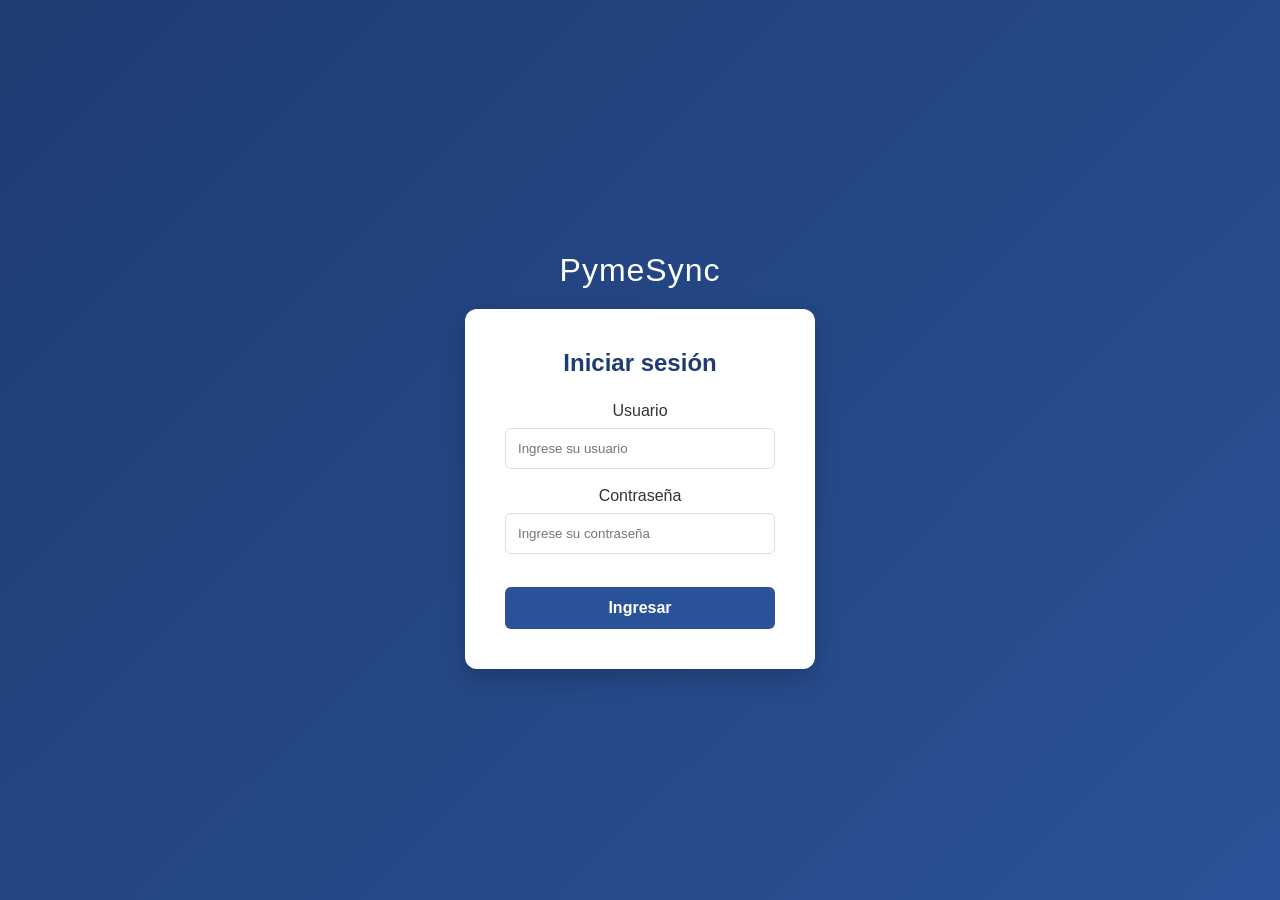
<file: index.html>
<!DOCTYPE html>
<html lang="es">
<head>
  <meta charset="UTF-8">
  <title>PymeSync</title>
  <link rel="stylesheet" href="style.css">
</head>
<body>

  <h1>PymeSync</h1>

  <div class="login-container">
  <h2>Iniciar sesión</h2>

  <form id="loginForm">
    <label>Usuario</label><br>
    <input type="text" name="usuario" placeholder="Ingrese su usuario" required><br><br>

    <label>Contraseña</label><br>
    <input type="password" name="password" placeholder="Ingrese su contraseña" required><br><br>

    <button type="submit">Ingresar</button>
  </form>
</div>

<script src="script.js"></script>

</body>
</html>
</file>
<file: style.css>
:root {
  --bg-body: #f4f7f6;
  --bg-card: #ffffff;
  --bg-sidebar: #1e3c72;
  --text-main: #333333;
  --text-sidebar: #ffffff;
  --border-color: #eeeeee;
  --header-color: #1e3c72;
  --input-bg: #ffffff;
  --gradient-login: linear-gradient(135deg, #1e3c72 0%, #2a5298 100%);
}

body.dark-mode {
  --bg-body: #121212;      
  --bg-card: #1e1e1e;      
  --bg-sidebar: #000000;   
  --text-main: #e0e0e0;    
  --text-sidebar: #4da3ff; 
  --border-color: #333333; 
  --header-color: #bb86fc; 
  --input-bg: #2a2a2a;
  --gradient-login: linear-gradient(135deg, #000000 0%, #1a1a1a 100%);
}

body {
  margin: 0;
  font-family: 'Segoe UI', Tahoma, Geneva, Verdana, sans-serif;
  background: var(--bg-body); 
  color: var(--text-main);
  transition: all 0.3s ease;
  min-height: 100vh;
}

body:not(.dashboard-body) {
  background: var(--gradient-login);
  display: flex;
  flex-direction: column;
  justify-content: center;
  align-items: center;
}

.dashboard-layout {
  display: grid;
  grid-template-columns: 260px 1fr;
  height: 100vh;
  width: 100vw;
  background-color: var(--bg-body);
}

.sidebar {
  background-color: var(--bg-sidebar);
  color: var(--text-sidebar);
  display: flex;
  flex-direction: column;
  padding: 20px;
}

.content {
  background-color: var(--bg-body);
  padding: 40px;
  overflow-y: auto;
}

.card, .table-container, .chat-container {
  background-color: var(--bg-card) !important; /* Forzamos el uso de la variable */
  color: var(--text-main);
  border: 1px solid var(--border-color);
  border-radius: 12px;
  box-shadow: 0 4px 15px rgba(0,0,0,0.05);
}

h1, h2, h3 {
  color: var(--header-color);
}

table {
  width: 100%;
  border-collapse: collapse;
  color: var(--text-main);
}

th {
  background-color: var(--bg-body);
  color: var(--header-color);
  border-bottom: 2px solid var(--border-color);
}

td {
  border-bottom: 1px solid var(--border-color);
}

.chat-box {
  background-color: var(--bg-body); /* El fondo del chat ahora cambia */
  color: var(--text-main);
}

input, select {
  background-color: var(--input-bg);
  color: var(--text-main);
  border: 1px solid var(--border-color);
}

.login-container {
  background: var(--bg-card);
  color: var(--text-main);
  padding: 40px;
  border-radius: 12px;
  width: 100%;
  max-width: 350px;
  box-shadow: 0 10px 25px rgba(0, 0, 0, 0.2);
  text-align: center;
}

body {
 margin: 0;
 font-family: 'Segoe UI', Tahoma, Geneva, Verdana, sans-serif;
 background: linear-gradient(135deg, #1e3c72 0%, #2a5298 100%);
 height: 100vh;
 display: flex;
 flex-direction: column;
 justify-content: center;
 align-items: center;
 color: #333;
}

.login-container {
 background: #ffffff;
 padding: 40px;
 border-radius: 12px;
 width: 100%;
 max-width: 350px;
 box-shadow: 0 10px 25px rgba(0, 0, 0, 0.2);
 text-align: center;
 box-sizing: border-box;
}

h1 {
 margin-bottom: 20px;
 color: white;
 font-weight: 300;
 letter-spacing: 1px;
}

h2 {
 margin: 0 0 25px 0;
 font-size: 1.5rem;
}

input {
 width: 100%;
 padding: 12px;
 margin-top: 8px;
 border: 1px solid #ddd;
 border-radius: 6px;
 box-sizing: border-box;
 transition: border-color 0.3s ease;
}

input:focus {
 outline: none;
 border-color: #2a5298;
}

button {
 width: 100%;
 padding: 12px;
 background-color: #2a5298;
 color: white;
 border: none;
 border-radius: 6px;
 cursor: pointer;
 margin-top: 15px;
 font-size: 1rem;
 font-weight: 600;
 transition: background-color 0.3s ease, transform 0.1s ease;
}

button:hover {
 background-color: #1e3c72;
}

button:active {
 transform: scale(0.98);
}

.dashboard {
 display: grid;
 grid-template-columns: repeat(auto-fit, minmax(180px, 1fr));
 gap: 25px;
 width: 100%;
 max-width: 900px;
 margin: 40px auto;
 padding: 0 20px;
 box-sizing: border-box;
}

.card {
 background: #ffffff;
 padding: 30px 20px;
 border-radius: 15px;
 text-align: center;
 box-shadow: 0 10px 20px rgba(0, 0, 0, 0.08);
 cursor: pointer;
 font-weight: 600;
 color: #333;
 transition: all 0.3s cubic-bezier(0.25, 0.8, 0.25, 1);
 display: flex;
 flex-direction: column;
 align-items: center;
 justify-content: center;
 border: 1px solid rgba(0, 0, 0, 0.05);
}

.card:hover {
 background-color: #2a5298;
 color: #ffffff;
 transform: translateY(-8px);
 box-shadow: 0 15px 30px rgba(42, 82, 152, 0.3);
}

.card:active {
 transform: scale(0.95);
}

.dashboard-layout {
 display: grid;
 grid-template-columns: 260px 1fr;
 height: 100vh;
 width: 100vw;
}

.sidebar {
 background: #1e3c72;
 color: white;
 display: flex;
 flex-direction: column;
 padding: 20px;
}

.sidebar-nav ul {
 list-style: none;
 padding: 0;
 margin: 30px 0;
}

.nav-item {
 padding: 15px;
 cursor: pointer;
 border-radius: 8px;
 transition: 0.3s;
 display: flex;
 align-items: center;
 gap: 10px;
}

.nav-item:hover, .nav-item.active {
 background: rgba(255, 255, 255, 0.1);
}

.content {
 background: #f4f7f6;
 padding: 40px;
 overflow-y: auto;
}

.seccion {
 display: none;
}

.seccion.active {
 display: block;
 animation: fadeIn 0.3s ease;
}

@keyframes fadeIn {
 from { opacity: 0; transform: translateY(10px); }
 to { opacity: 1; transform: translateY(0); }
}

.chat-container {
 background: white;
 border-radius: 12px;
 display: flex;
 flex-direction: column;
 height: 400px;
 box-shadow: 0 4px 15px rgba(0,0,0,0.05);
 overflow: hidden;
}

.chat-box {
 flex-grow: 1;
 padding: 20px;
 overflow-y: auto;
 background: #f9f9f9;
 display: flex;
 flex-direction: column;
 gap: 10px;
}

.chat-input-area {
 display: flex;
 padding: 15px;
 border-top: 1px solid #eee;
 gap: 10px;
}

#chat-input {
 flex-grow: 1;
 margin-top: 0;
}

#btn-enviar {
 width: auto;
 margin-top: 0;
 padding: 0 20px;
}

.mensaje {
 background: #e1e8f0;
 padding: 10px 15px;
 border-radius: 15px 15px 15px 0;
 align-self: flex-start;
 max-width: 70%;
 font-size: 0.9rem;
}

.msg-sistema {
 text-align: center;
 font-size: 0.8rem;
 color: #888;
}

.stock-form .input-group {
 display: flex;
 gap: 10px;
 flex-wrap: wrap;
}

.table-container {
 margin-top: 20px;
 padding: 0;
 overflow: hidden;
}

table {
 width: 100%;
 border-collapse: collapse;
 text-align: left;
}

th, td {
 padding: 15px;
 border-bottom: 1px solid #eee;
}

th {
 background-color: #f8f9fa;
 color: #1e3c72;
 text-transform: uppercase;
 font-size: 0.8rem;
}

.btn-eliminar {
 background-color: #ff4757;
 color: white;
 border: none;
 padding: 5px 10px;
 border-radius: 4px;
 cursor: pointer;
 font-size: 0.8rem;
}

.btn-eliminar:hover {
 background-color: #ff6b81;
}

.ticket-imprimible {
  display: none;
  width: 300px;
  background: white;
  padding: 20px;
  font-family: 'Courier New', Courier, monospace;
  border: 1px solid #eee;
  color: #000;
}

.ticket-header h1 { color: #000; margin: 0; font-size: 1.5rem; text-align: center; }
.ticket-header p { text-align: center; margin: 5px 0; }
.ticket-body { margin: 20px 0; }
.ticket-line { display: flex; justify-content: space-between; margin-bottom: 5px; }
.ticket-footer { text-align: center; font-size: 0.8rem; }

@media print {
  body * {
    visibility: hidden; 
  }
  #ticketVenta, #ticketVenta * {
    visibility: visible; 
  }
  #ticketVenta {
    display: block !important;
    position: absolute;
    left: 0;
    top: 0;
    width: 100%;
  }
}

.dashboard-page {
  --bg-body: #f4f7f6;
  --bg-card: #ffffff;
  --bg-sidebar: #1e3c72;
  --text-main: #333333;
  --text-sidebar: #ffffff;
  --border-color: #eeeeee;
  --header-color: #1e3c72;
}

.dashboard-page.dark-mode {
  --bg-body: #0b0e14;      
  --bg-card: #1a1d23;      
  --bg-sidebar: #000000;  
  --text-main: #e0e0e0;    
  --text-sidebar: #4da3ff; 
  --border-color: #2d323c; 
  --header-color: #bb86fc; 
}


.dashboard-page {
  background: var(--bg-body) !important; 
  color: var(--text-main);
  margin: 0;
  display: block; 
  height: auto;
}

.dashboard-page .dashboard-layout {
  display: grid;
  grid-template-columns: 260px 1fr;
  height: 100vh;
  background-color: var(--bg-body);
}

.dashboard-page .sidebar {
  background-color: var(--bg-sidebar);
  color: var(--text-sidebar);
  transition: all 0.3s ease;
}

.dashboard-page .content {
  background-color: var(--bg-body);
}

.dashboard-page .card, 
.dashboard-page .table-container, 
.dashboard-page .chat-container {
  background-color: var(--bg-card) !important;
  color: var(--text-main);
  border: 1px solid var(--border-color);
  box-shadow: 0 4px 12px rgba(0,0,0,0.1);
}

.dashboard-page h1, 
.dashboard-page h2 {
  color: var(--header-color);
}

.dashboard-page table {
  color: var(--text-main);
}

.dashboard-page th {
  background-color: var(--bg-body);
  color: var(--header-color);
  border-bottom: 2px solid var(--border-color);
}

.dashboard-page td {
  border-bottom: 1px solid var(--border-color);
}
</file>
